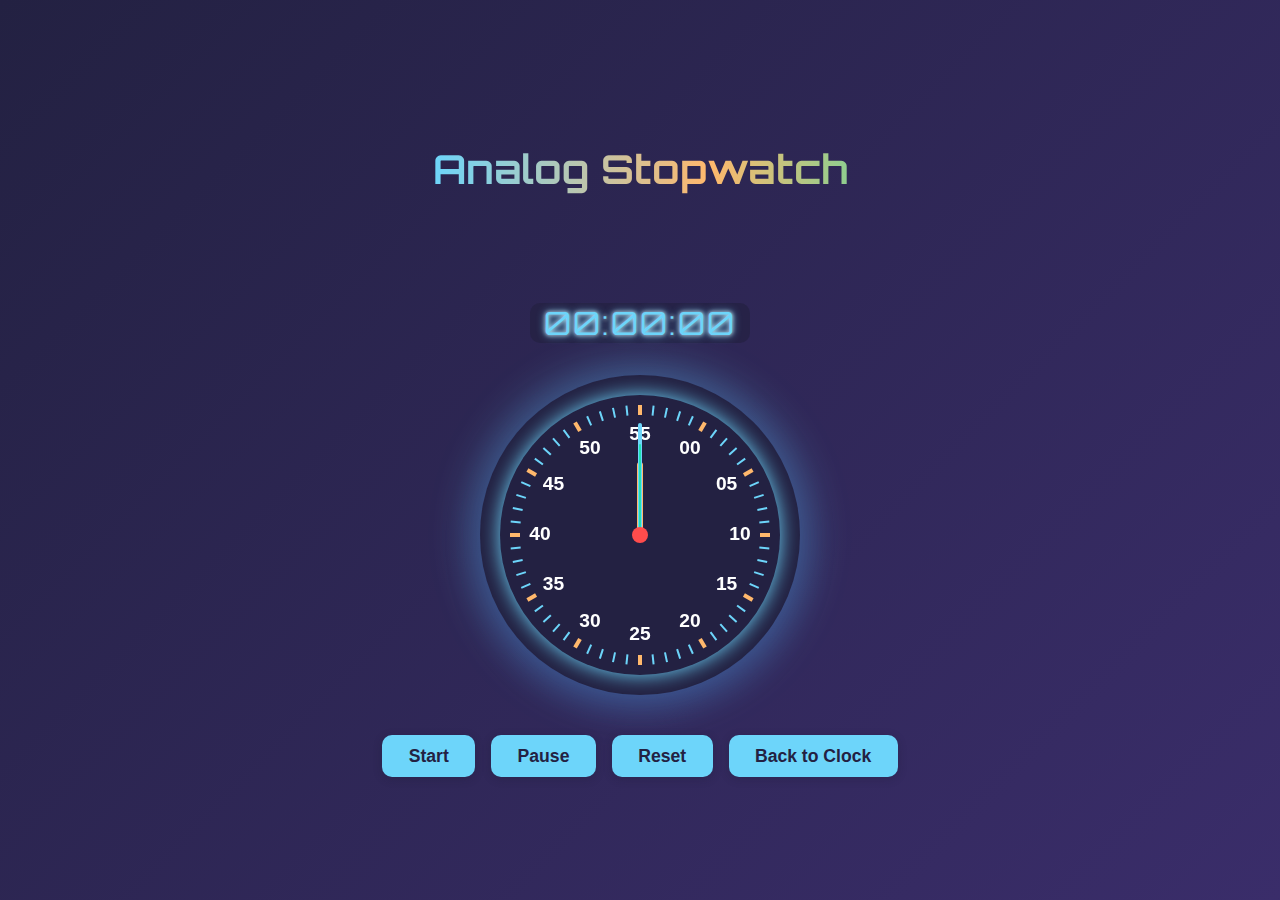
<file: stopwatch.html>
<!DOCTYPE html>
<html lang="en">
<head>
    <meta charset="UTF-8">
    <meta name="viewport" content="width=device-width, initial-scale=1.0">
    <title>Analog Stopwatch</title>
    <link rel="stylesheet" href="stopwatch.css">
    <link href="https://fonts.googleapis.com/css2?family=Orbitron:wght@700&display=swap" rel="stylesheet">
</head>
<body>
    <div class="stopwatch-container">
        <h1 class="stopwatch-title"><span>Analog Stopwatch</span></h1>
        <div class="digital-stopwatch-time" id="digitalStopwatchTime">00:00:00</div>
        <canvas id="analogStopwatch" width="320" height="320"></canvas>
        <div class="stopwatch-controls">
            <button id="startStopwatchBtn">Start</button>
            <button id="pauseStopwatchBtn">Pause</button>
            <button id="resetStopwatchBtn">Reset</button>
            <a href="index.html" class="back-link"><button>Back to Clock</button></a>
        </div>
    </div>
    <script src="stopwatch.js"></script>
</body>
</html>
</file>
<file: stopwatch.css>
body {
    background: linear-gradient(135deg, #232142 0%, #3a2d6a 100%);
    min-height: 100vh;
    display: flex;
    align-items: center;
    justify-content: center;
    font-family: 'Montserrat', Arial, sans-serif;
    margin: 0;
}
.stopwatch-container {
    text-align: center;
    display: flex;
    flex-direction: column;
    align-items: center;
}
.stopwatch-title span {
    background: linear-gradient(90deg, #6dd5fa, #ffb86c, #20e3b2, #ff4c4c);
    background-size: 200% 200%;
    -webkit-background-clip: text;
    -webkit-text-fill-color: transparent;
    background-clip: text;
    text-fill-color: transparent;
    animation: gradient-move 3s ease-in-out infinite alternate;
    display: inline-block;
    font-size: 2.5rem;
    font-family: 'Orbitron', 'Montserrat', Arial, sans-serif;
    margin-bottom: 1em;
}
@keyframes gradient-move {
    0% { background-position: 0% 50%; }
    100% { background-position: 100% 50%; }
}
#analogStopwatch {
    background: #232142;
    border-radius: 50%;
    box-shadow: 0 0 40px 10px #6dd5fa55, 0 8px 32px 0 rgba(31, 38, 135, 0.37);
    margin-bottom: 1.5em;
    margin-top: 0;
}
.stopwatch-controls {
    display: flex;
    justify-content: center;
    gap: 1em;
    margin-top: 1em;
}
.stopwatch-controls button, .back-link button {
    background: #6dd5fa;
    color: #232142;
    border: none;
    border-radius: 10px;
    padding: 0.6em 1.5em;
    font-size: 1.1rem;
    font-family: 'Montserrat', Arial, sans-serif;
    font-weight: 700;
    cursor: pointer;
    box-shadow: 0 2px 8px #1a1a2e44;
    transition: background 0.3s, color 0.3s, transform 0.2s;
}
.stopwatch-controls button:hover, .back-link button:hover {
    background: #ffb86c;
    color: #fff;
    transform: scale(1.05);
}
.digital-stopwatch-time {
    font-family: 'Orbitron', 'Montserrat', Arial, sans-serif;
    font-size: 2rem;
    color: #6dd5fa;
    margin: 1.5em 0 1em 0;
    letter-spacing: 2px;
    text-shadow: 0 0 8px #6dd5fa, 0 0 4px #fff;
    text-align: center;
    background: rgba(35, 33, 66, 0.7);
    border-radius: 10px;
    display: inline-block;
    min-width: 220px;
}
</file>
